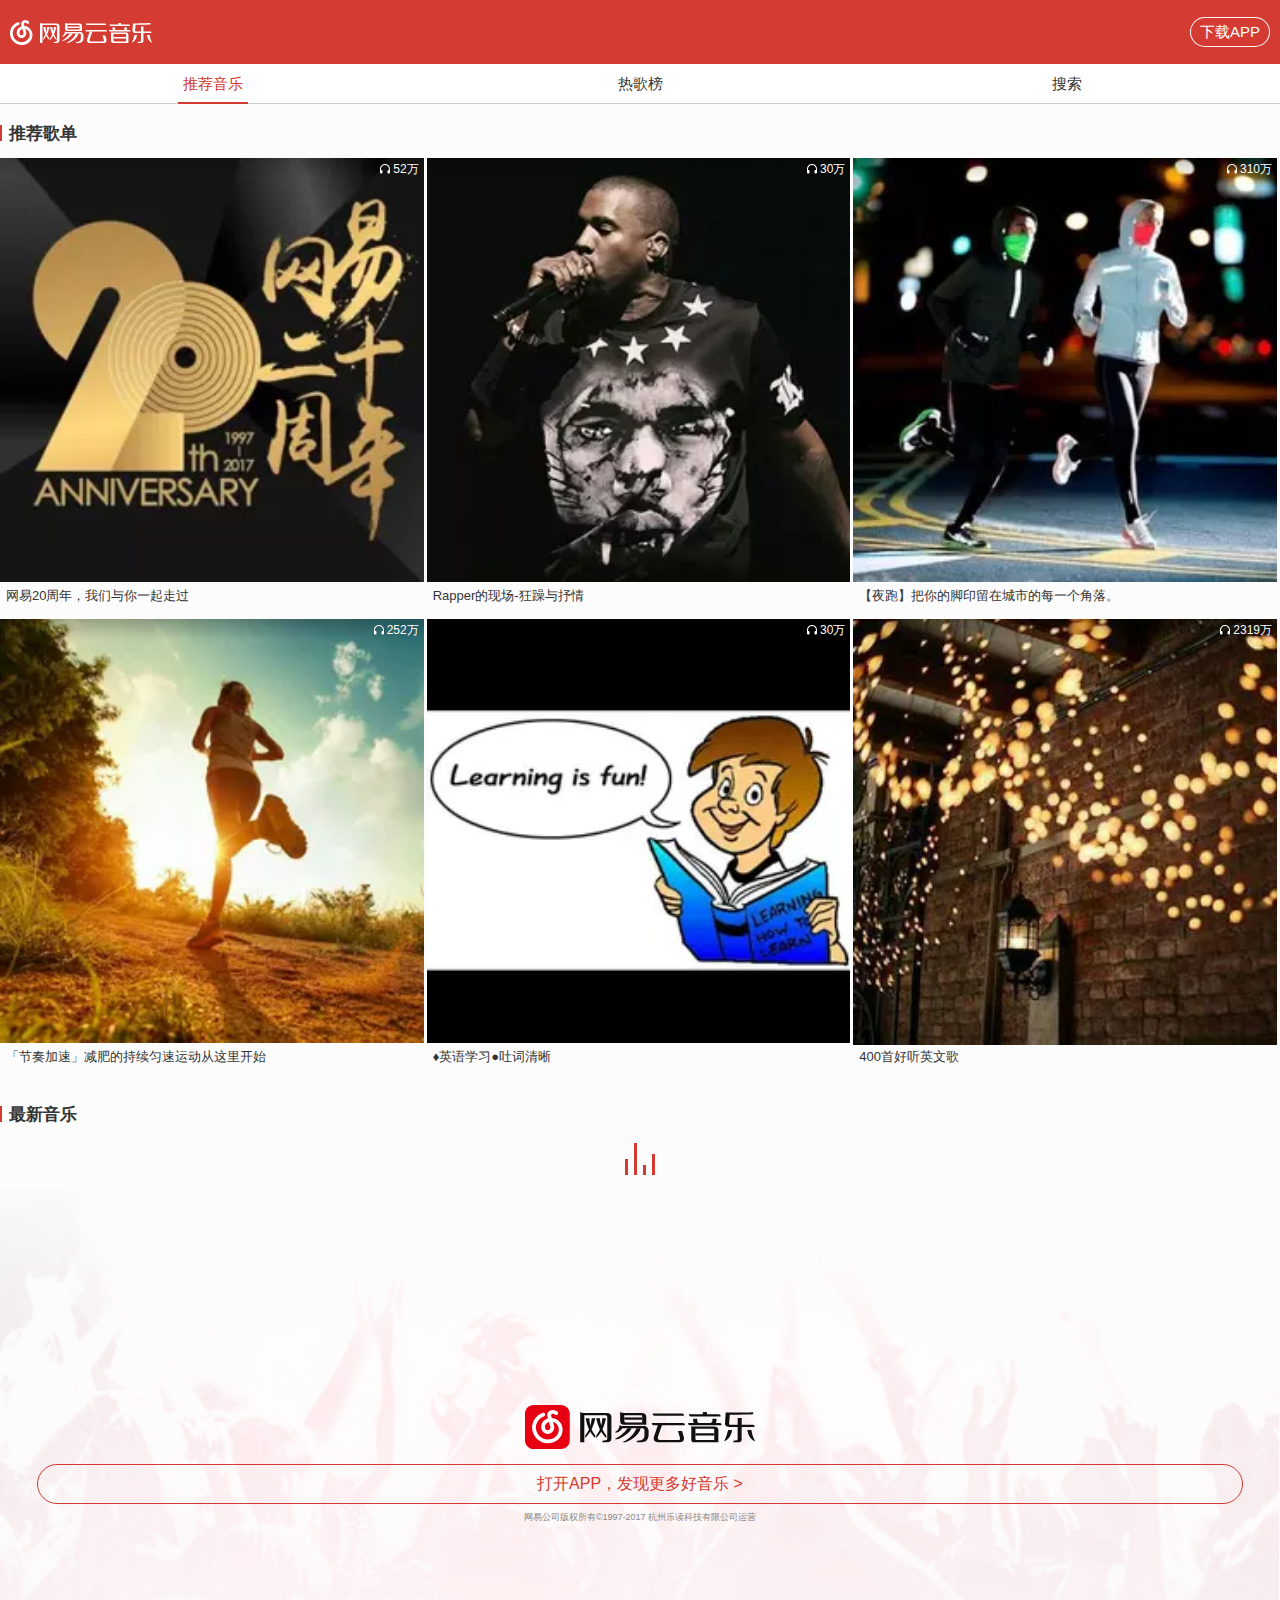
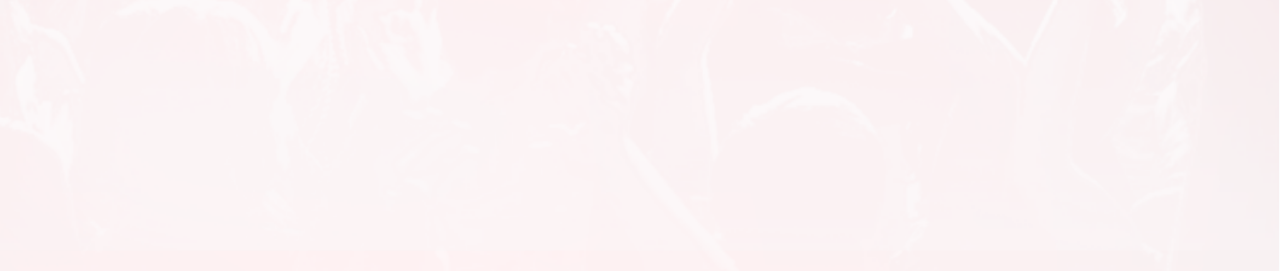
<file: index.html>
<!DOCTYPE html>
<html lang="en">
<head>
    <meta charset="UTF-8">
    <title>音乐</title>
    <meta name="viewport" content="width=device-width,initial-scale=1.0,minimum-scale=1.0,maximum-scale=1.0,user-scalable=0">
    <link rel="stylesheet" href="./style/index.css">
</head>
<body>
<div id="j-app" class="u-height">
    <div class="m-home" data-reactroot=""  data-react-checksum="-1725578835">
        <div class="m-hometop" >
            <div class="topfix" >
                <h1 class="topfl" ><span class="topplh" >网易云音乐</span>
                    <svg class="topsvg" xmlns="http://www.w3.org/2000/svg" viewBox="0 0 284 50" >
                        <g fill="#fff" >
                            <path d="m36.37 14.412c-2.115-1.367-4.707-2.117-7.377-2.251l-.595-2.174.018.021c-.023-.064-.043-.127-.063-.189l-.176-.643c-.406-1.86.333-2.748.713-3.067.064-.048.131-.097.204-.145 1.74-1.154 4.218.695 4.357.804 1.1 1.055 3.112 1.315 4.198.236 1.098-1.091.836-3.132-.261-4.223-1.708-1.698-6.95-4.426-11.41-1.467-4.01 2.659-4.09 6.402-3.431 8.565l.8 2.927c-1.339.383-2.624.933-3.797 1.647-4.391 2.676-6.594 7.192-6.04 12.391.564 5.335 4.575 9.208 9.536 9.208 5.267 0 9.551-4.262 9.551-9.501-.071-1.251-.057-1.236-.226-2.354-.165-1.091-1.783-6.218-1.783-6.218.994.229 1.923.602 2.725 1.12 9.06 5.856 5.289 15.176 5.118 15.583-2.495 5.954-7.934 9.509-14.923 9.754-4.555.16-8.919-1.535-12.289-4.772-3.554-3.41-5.591-8.189-5.591-13.11 0-7.414 4.687-14.14 11.662-16.749 1.453-.542 2.625-2.087 1.822-3.881-.632-1.41-2.344-1.895-3.796-1.352-9.156 3.418-15.307 12.251-15.307 21.981 0 6.43 2.664 12.675 7.308 17.14 4.283 4.111 9.793 6.349 15.595 6.349.264 0 .529-.004.793-.014 9.142-.32 16.585-5.251 19.9-13.164 2.071-4.807 3.225-15.684-7.231-22.445m-9.396 12.139c0 2.157-1.764 3.911-3.933 3.911-2.407 0-3.734-2.179-3.949-4.204-.408-3.861 1.619-5.959 3.392-7.04.719-.438 1.509-.781 2.335-1.029 0 0 1.912 6.05 2.061 6.99.164 1.037.094 1.372.094 1.372"
                            ></path>
                            <path d="m80.12 40.04c0 0-.333-2.724 0-3.144 7.73-9.758 7.56-22.887 7.56-22.887h4.738c-.082.452-2.448 16.971-12.298 26.03"
                            ></path>
                            <path d="m92.85 40.04c0 0 .333-2.724 0-3.144-7.729-9.758-8.131-22.887-8.131-22.887h-4.739c.082.452 3.02 16.971 12.87 26.03"
                            ></path>
                            <path d="m66.12 40.04c0 0-.332-2.724 0-3.144 7.711-9.758 8.138-22.887 8.138-22.887h4.727c-.081.452-3.038 16.971-12.865 26.03"
                            ></path>
                            <path d="m78.82 40.04c0 0 .332-2.724 0-3.144-7.71-9.758-7.515-22.887-7.515-22.887h-4.728c.081.452 2.417 16.971 12.243 26.03"
                            ></path>
                            <path d="m93.1 6.82l-28.11.201c-3.618-.045-5-.822-5-2.01 0 .757 0 37.4 0 41.02l5-.006v-36h26c1.756 0 3 .17 3 2v29c0 1.688-1.27 2.27-6.06 2.818-.408.047-.708 2.188-.708 2.188h5.881c3.547 0 5.881-1.355 5.881-5.428v-28.351c.0001-4.072-2.333-5.428-5.88-5.428"
                            ></path>
                            <path d="m154.33 10.02h37.67c-.106-1.835-.617-3.01-2.354-3.01h-37.67c.106 1.833.618 3.01 2.354 3.01"
                            ></path>
                            <path d="m191.6 20.02h-40.624c.108 1.835.627 3.01 2.39 3.01h40.623c-.108-1.835-.628-3.01-2.389-3.01"
                            ></path>
                            <path fill-rule="evenodd" d="m232 37.03h-25.01v-3.01h25.01v3.01" ></path>
                            <path d="m221.98 10.02v-3.996h-5v3.995h5" ></path>
                            <path d="m237.61 9.03h-38.613c.107 1.816.623 2.979 2.376 2.979h38.614c-.107-1.817-.623-2.979-2.377-2.979"
                            ></path>
                            <path d="m238.62 20.05h-40.771c.106 1.835.619 3.01 2.363 3.01h40.771c-.107-1.836-.619-3.01-2.363-3.01"
                            ></path>
                            <path d="m192.76 39.03c-.751-2.811-2.252-8.094-2.252-8.094h-5.314c0 0 1.721 6.03 2.406 8.371.337 1.148.185 1.649.104 2.265-.21 1.587-.896 1.433-2.51 1.433h-23.03c-2.757 0-3.196-2.519-2.805-3.695 1.51-4.541 5.313-16.293 5.313-16.293h-5.313c0 0-3.673 11.45-5.153 16.01-.364 1.123-.271 2.446-.16 2.994.595 2.951 2.752 3.998 5.757 3.998h27.749c3 0 4.677-1.048 5.271-3.999.108-.549.332-1.493-.068-2.994"
                            ></path>
                            <path d="m230.34 24.87h-24.816c-2.188.021-3.546-.115-3.546-.602 0 0 0 14.237 0 17.453 0 4.063 1.755 4.212 5.317 4.212h29.545v-16.248c0-4.064-2.936-4.815-6.5-4.815m1.65 5.563v12.585h-22.665c-1.747 0-2.343-.427-2.343-1.798v-13.185h22.08c1.748 0 2.928-.157 2.928 1.198v1.2"
                            ></path>
                            <path d="m210.24 17.581v-.642-1.926h-5.235v1.926c0 1.534.444 3.056.974 4.086h7.02c-1.736 0-2.762-1.495-2.762-3.444"
                            ></path>
                            <path d="m233.98 16.939v-1.926h-5.236v1.926.642c0 1.949-1.023 3.444-2.764 3.444h7.03c.53-1.029.967-2.551.967-4.086"
                            ></path>
                            <path d="m261.99 13.02v28c0 1.704-.629 2.146-5.625 2.702-.426.047-1.377 2.285-1.377 2.285h6.276c3.407 0 5.726-.923 5.718-4.341-.018-8 0-28.638 0-28.638l-4.992-.008"
                            ></path>
                            <path d="m283.82 44.12c.38.664 0 .904 0 .904-3.755-.994-8.592-6.405-9.842-15h5.367c.0001 0 .891 7.844 4.475 14.1"
                            ></path>
                            <path fill-rule="evenodd" d="m138.98 16.02h-23.99v-2.994h23.99v2.994"
                            ></path>
                            <path d="m138.02 6.771h-22.663c-4.02 0-5.367-.559-5.367-1.76 0 .736 0 7.626 0 11.147 0 3.961 1.175 5.867 4.771 5.867h23.259 5.963v-9.974c0-3.961-2.367-5.28-5.963-5.28m.971 12.257h-21.648c-1.761 0-2.36-.543-2.36-2.253v-6.759h21.649c1.761 0 2.36-.02 2.36 1.69v7.322z"
                            ></path>
                            <path d="m120 27.05c-2.535 3.611-7.836 9.777-14.92 13.465-.411.214-1.535 1.204-1.182 1.204.738 0 .308 0 2.363 0 4.674 0 17.408-9.327 19.06-14.669h-5.318"
                            ></path>
                            <path d="m131.52 27.05c-2.977 7.094-9.188 14.377-17.283 18.05-.421.19-1.24.827-.887.827.886 0 1.33 0 1.773 0 5.411 0 19.244-8.176 21.715-18.881h-5.318"
                            ></path>
                            <path d="m147 31.62c0-4.074-2.461-7.6-6.01-7.6h-28c-1.267-.03-1.884.167-2.197-.548-.226-.516-.883-.452-.883-.452-.686 4.109-1.573 7.03-5.299 9.05-.159.07-.978.863-.441.905 1.038.079 2.656-.217 3.532-.453 2.042-.551 3.583-3.196 5.288-5.504h26c1.769.007 2.712.957 2.712 2.788v6.337c0 2.745-.478 7.693-9.3 7.693-.411 0-.708 2.188-.708 2.188h4.709c6.263 0 10.598-2.224 10.598-10.334v-4.072z"
                            ></path>
                            <path d="m280.64 22.968h-27.681c-1.758 0-2.786.011-2.65-1.763.145-1.885.884-11.729.884-11.729 2.38-.002 19.912-.12 29.595-.69.567-.033.575-2.796 0-2.76-10.47.648-34.798.995-34.798.995s-.693 9.675-.98 13.724c-.291 4.081 2.043 5.29 5.595 5.29h32.392c-.107-1.87-.619-3.067-2.357-3.067"
                            ></path>
                            <path d="m244.15 44.12c-.369.664 0 .904 0 .904 3.641-.994 8.617-6.405 9.83-15h-5.203c0 0-1.152 7.844-4.627 14.1"
                            ></path>
                        </g>
                    </svg>
                </h1>
                <div class="topfr" ><span class="f-bd f-bd-full topbton" >下载APP</span>
                </div>
            </div>
        </div>
        <div class="m-tabarea m-tabarea-index" >
            <nav class="u-tab f-bd f-bd-btm" >
                <li class="tabtitle z-selected" >
                    <div class="tabtxt" ><span >推荐音乐</span></div>
                </li>
                <li class="tabtitle" >
                    <div class="tabtxt" ><span >热歌榜</span></div>
                </li>
                <li class="tabtitle" >
                    <div class="tabtxt" ><span >搜索</span></div>
                </li>
            </nav>
            <ol class="tableContent">
                <li class="active">
                    <div class="m-tabct" >
                        <div class="tabctitem" >
                            <div class="m-homeremd" ><h2 class="remd_tl" >推荐歌单</h2>
                                <div class="remd_songs" >
                                    <div class="remd_ul" >
                                        <a href="#" class="remd_li">
                                            <div class="remd_img" >
                                                <img class="u-img" src="./images/index/album-1.jpg" ><span
                                                    class="remd_lnum"
                                            >52万</span>
                                            </div>
                                            <p class="remd_text" >网易20周年，我们与你一起走过</p>
                                        </a>
                                        <a href="#" class="remd_li" >
                                            <div class="remd_img" >
                                                <img class="u-img" src="./images/index/album-2.jpg">
                                                <span class="remd_lnum">30万</span>
                                            </div>
                                            <p class="remd_text" >Rapper的现场-狂躁与抒情</p>
                                        </a>
                                        <a href="#" class="remd_li" >
                                            <div class="remd_img" >
                                                <img class="u-img" src="./images/index/album-3.jpg"><span class="remd_lnum">310万</span>
                                            </div>
                                            <p class="remd_text" >【夜跑】把你的脚印留在城市的每一个角落。</p>
                                        </a>
                                    </div>
                                    <div class="remd_ul" >
                                        <a href="#" class="remd_li">
                                            <div class="remd_img" ><img class="u-img" src="./images/index/album-4.jpg"><span class="remd_lnum">252万</span>
                                            </div>
                                            <p class="remd_text" >「节奏加速」减肥的持续匀速运动从这里开始</p></a>
                                        <a href="#" class="remd_li" >
                                            <div class="remd_img" ><img class="u-img" src="./images/index/album-5.jpg">
                                                <span class="remd_lnum">30万</span>
                                            </div>
                                            <p class="remd_text" >♦英语学习●吐词清晰</p>
                                        </a>
                                        <a href="#" class="remd_li" >
                                            <div class="remd_img" >
                                                <img class="u-img" src="./images/index/album-6.jpg"><span class="remd_lnum">2319万</span>
                                            </div>
                                            <p class="remd_text" >400首好听英文歌</p>
                                        </a>
                                    </div>
                                </div>
                                <h2 class="remd_tl" >最新音乐</h2>
                                <div class="remd_newsg" >
                                    <div class="load-image">
                                        <img src="./images/loading.gif" alt="">
                                    </div>
                                    <div class="m-sglst-index">
                                        <!--js插入歌曲列表-->
                                    </div>

                                    <footer class="m-homeft" >
                                        <div class="ftwrap" >
                                            <div class="logo" >
                                                <svg class="logosvg" xmlns="http://www.w3.org/2000/svg" viewBox="0 0 460 88">
                                                    <path fill-rule="evenodd" fill="#e60012"
                                                          d="M0,17.171C0,7.688,7.819,0,17.466,0h54.583 c9.646,0,17.466,7.688,17.466,17.171v53.658c0,4.742-1.705,8.789-5.116,12.142c-3.411,3.354-7.527,5.03-12.351,5.03H17.466 C7.819,88.001,0,80.313,0,70.829V17.171z"></path>
                                                    <path fill="#fff"
                                                          d="m63.6 29c-2.874-1.817-6.396-2.814-10.02-2.993l-.808-2.892.024.027c-.031-.086-.059-.17-.086-.252l-.239-.855c-.552-2.473.454-3.653.969-4.078.088-.064.179-.129.277-.192 2.364-1.535 5.731.924 5.92 1.068 1.494 1.403 4.229 1.75 5.704.314 1.491-1.451 1.136-4.165-.354-5.617-2.32-2.258-9.443-5.885-15.504-1.951-5.45 3.537-5.558 8.515-4.662 11.392l1.086 3.893c-1.819.51-3.564 1.241-5.159 2.191-5.967 3.559-8.96 9.565-8.212 16.479.767 7.097 6.216 12.247 12.957 12.247 7.157 0 12.978-5.668 12.978-12.636-.097-1.664-.077-1.644-.307-3.131-.224-1.451-2.422-8.271-2.422-8.271 1.35.304 2.613.801 3.702 1.489 12.307 7.788 7.186 20.18 6.955 20.726-3.389 7.919-10.78 12.646-20.277 12.973-6.188.214-12.12-2.041-16.697-6.346-4.829-4.537-7.598-10.895-7.598-17.44 0-9.859 6.369-18.812 15.847-22.274 1.973-.722 3.567-2.776 2.476-5.162-.859-1.875-3.185-2.52-5.158-1.798-12.44 4.546-20.798 16.294-20.798 29.23 0 8.552 3.619 16.857 9.929 22.788 5.819 5.469 13.307 8.445 21.19 8.444.358 0 .719-.006 1.078-.018 12.422-.427 22.536-6.984 27.04-17.509 2.812-6.392 4.38-20.857-9.827-29.85m-12.768 16.15c0 2.868-2.397 5.202-5.344 5.202-3.271 0-5.073-2.898-5.365-5.592-.555-5.135 2.2-7.926 4.609-9.363.977-.582 2.051-1.038 3.172-1.369 0 0 2.598 8.05 2.801 9.297.223 1.379.127 1.825.127 1.825"></path>
                                                    <g fill="#101010" >
                                                        <path d="m142.75 65.867c0 0-.516-4.094 0-4.726 11.981-14.67 11.718-34.407 11.718-34.407h7.344c-.126.678-3.794 25.512-19.06 39.13"></path>
                                                        <path d="m162.48 65.867c0 0 .516-4.094 0-4.726-11.981-14.67-12.603-34.407-12.603-34.407h-7.345c.126.678 4.681 25.512 19.948 39.13"></path>
                                                        <path d="m120.71 65.867c0 0-.515-4.094 0-4.726 11.981-14.67 12.644-34.407 12.644-34.407h7.345c-.126.678-4.721 25.512-19.989 39.13"></path>
                                                        <path d="m140.44 65.867c0 0 .516-4.094 0-4.726-11.98-14.67-11.677-34.407-11.677-34.407h-7.345c.126.678 3.755 25.512 19.02 39.13"></path>
                                                        <path d="m163.65 15.904h-45.905c-5.649-.067-7.345-.93-7.345-2.708 0 1.133 0 55.958 0 61.37h8.263v-54.15h41.31c2.741 0 4.591.871 4.591 3.61v43.32c0 2.523-1.514 3.124-8.996 3.947-.636.07-1.104 3.272-1.104 3.272h9.181c5.537 0 9.182-2.029 9.182-8.122v-42.42c0-6.093-3.645-8.123-9.182-8.123"></path>
                                                        <path d="m259.13 21.319h58.759c-.166-2.751-.963-4.513-3.673-4.513h-58.759c.167 2.752.963 4.513 3.673 4.513"></path>
                                                        <path d="m316.06 35.761h-62.43c.166 2.751.964 4.513 3.672 4.513h62.43c-.167-2.752-.963-4.513-3.672-4.513"></path>
                                                        <path fill-rule="evenodd"
                                                              d="m378.49 61.03h-37.642v-4.512h37.642v4.512"
                                                        ></path>
                                                        <path d="m363.8 20.426v-6.318h-8.255v6.318h8.255"
                                                        ></path>
                                                        <path d="m387.67 18.612h-59.678c.167 2.751.964 4.513 3.673 4.513h59.677c-.166-2.752-.963-4.513-3.672-4.513"
                                                        ></path>
                                                        <path d="m389.51 35.761h-63.35c.166 2.751.963 4.513 3.673 4.513h63.35c-.166-2.752-.963-4.513-3.673-4.513"
                                                        ></path>
                                                        <path d="m317.72 64.11c-1.168-4.204-3.503-12.11-3.503-12.11h-8.263c0 0 2.677 9.02 3.742 12.521.523 1.718.286 2.467.16 3.387-.326 2.373-1.394 2.144-3.902 2.144h-35.806c-4.287 0-4.971-3.768-4.361-5.528 2.349-6.791 8.263-24.368 8.263-24.368h-8.263c0 0-5.711 17.13-8.01 23.951-.566 1.68-.422 3.659-.25 4.479.924 4.414 4.279 5.979 8.951 5.979h43.15c4.672 0 7.272-1.567 8.196-5.981.173-.821.523-2.234-.101-4.479"></path>
                                                        <path d="m376.65 42.98h-38.561c-3.396.032-5.509-.172-5.509-.902 0 0 0 21.352 0 26.18 0 6.094 2.727 6.317 8.264 6.317h45.904v-24.368c.0001-6.095-4.561-7.222-10.1-7.222m1.836 8.124v18.954h-33.97c-2.74 0-3.672-.643-3.672-2.707v-19.857h33.05c2.739 0 4.59-.237 4.59 1.805v1.805"></path>
                                                        <path d="m344.52 31.25v-.902-2.708h-8.263v2.708c0 2.157.702 4.296 1.537 5.744h11.08c-2.74 0-4.357-2.104-4.357-4.842"></path>
                                                        <path d="m383.08 30.346v-2.708h-8.263v2.708.902c0 2.738-1.617 4.842-4.362 4.842h11.1c.836-1.448 1.526-3.587 1.526-5.744"></path>
                                                        <path d="m425.31 25.832v41.519c0 2.523-.153 3.124-7.634 3.947-.637.07-2.061 3.386-2.061 3.386h9.396c5.102 0 8.572-1.367 8.561-6.431-.026-11.852 0-42.42 0-42.42h-8.262"></path>
                                                        <path d="m459.74 71.3c.586.993 0 1.354 0 1.354-5.779-1.489-13.224-9.586-15.15-22.45h8.263c-.0001-.0001 1.37 11.738 6.885 21.1"></path>
                                                        <path fill-rule="evenodd"
                                                              d="m234.35 29.432h-35.818v-4.492h35.818v4.492"></path>
                                                        <path d="m233.43 15.904h-34.888c-6.191 0-8.263-.859-8.263-2.708 0 1.133 0 11.732 0 17.15 0 6.093 1.809 9.02 7.345 9.02h35.807 9.181v-15.343c-.002-6.093-3.646-8.123-9.182-8.123m.918 18.953h-32.13c-2.741 0-3.672-.871-3.672-3.609v-10.831h32.13c2.74 0 3.672-.032 3.672 2.708v11.732"></path>
                                                        <path d="m205.2 46.25c-3.938 5.417-12.175 14.665-23.18 20.2-.637.319-2.384 1.805-1.836 1.805 1.147 0 .479 0 3.672 0 7.262 0 27.05-13.988 29.609-22h-8.263"></path>
                                                        <path d="m223.1 46.25c-4.625 10.639-14.276 21.563-26.854 27.08-.654.286-1.926 1.24-1.377 1.24 1.376 0 2.066 0 2.754 0 8.409 0 29.902-12.262 33.741-28.317h-8.264"></path>
                                                        <path d="m247.2 53.02c0-6.095-3.645-10.944-9.181-10.944h-43.15c-1.977-.045-3.645-.172-4.132-1.241-.352-.771-1.376-.676-1.376-.676-1.069 6.146-2.452 10.509-8.263 13.538-.25.105-1.524 1.292-.688 1.354 1.619.119 4.143-.324 5.508-.677 3.185-.823 6.293-4.333 8.952-7.785h39.479c2.757.011 4.59.984 4.59 3.724v9.477c0 4.106-.745 11.507-14.502 11.507-.64 0-1.104 3.272-1.104 3.272h7.345c9.767 0 16.525-3.325 16.525-15.456v-6.093z"></path>
                                                        <path d="m455.61 39.37h-43.15c-2.741 0-4.344.015-4.132-2.595.224-2.775 1.377-17.262 1.377-17.262 3.71-.003 31.04-.176 46.13-1.016.884-.05.896-4.114 0-4.062-15.1.884-46.13.563-46.13.563h-8.264c0 0-.927 15.14-1.376 21.1-.453 6.01 3.186 7.785 8.722 7.785h50.5c-.165-2.75-.962-4.511-3.672-4.511"></path>
                                                        <path d="m398.69 71.3c-.585.993 0 1.354 0 1.354 5.778-1.489 13.682-9.586 15.608-22.45h-8.264c0-.0001-1.829 11.738-7.344 21.1"></path>
                                                    </g>
                                                </svg>
                                            </div>
                                            <div class="openapp" >打开APP，发现更多好音乐 &gt;</div>
                                            <p class="copyright" >网易公司版权所有©1997-2017 杭州乐读科技有限公司运营</p>
                                        </div>
                                    </footer>
                                </div>
                            </div>
                        </div>
                    </div>
                </li>
                <!--第二页-->
                <li>
                    <div class="load-image2">
                        <img src="./images/loading.gif" alt="">
                    </div>
                    <div class="m-tabct" >
                        <div class="tabctitem">
                            <div class="m-hmhot">
                                <div class="hotop">
                                    <div class="hotopct">
                                        <div class="u-hmsprt hoticon"></div>
                                    </div>
                                </div>
                                <div class="hotcont">
                                    <div class="m-sglst">
                                        <!--js插入hotsongs.json-->
                                    </div>
                                </div>
                                <div class="hotdn"><span class="hotview">查看完整榜单</span></div>
                            </div>
                        </div>
                    </div>
                </li>
                <!--第三页-->
                <li>
                    <div class="load-image3">
                        <img src="./images/loading.gif" alt="">
                    </div>
                    <form class="m-input f-bd f-bd-btm" method="get" action="#">
                        <div class="inputcover">
                            <i class="u-svg u-svg-srch"></i>
                            <input type="search" name="search" class="input" placeholder="搜索歌曲、歌手、专辑" value="" autocomplete="off" id="tags">
                        </div>
                    </form>
                    <div id="output">
                        <!--js插入搜索结果-->
                    </div>
                </li>
            </ol>
        </div>
    </div>
</div>
    <script src="//apps.bdimg.com/libs/jquery/2.1.4/jquery.min.js"></script>
    <script src="./js/jquery-ui.js"></script>
    <script src="./js/index.js"></script>
</body>
</html>
</file>
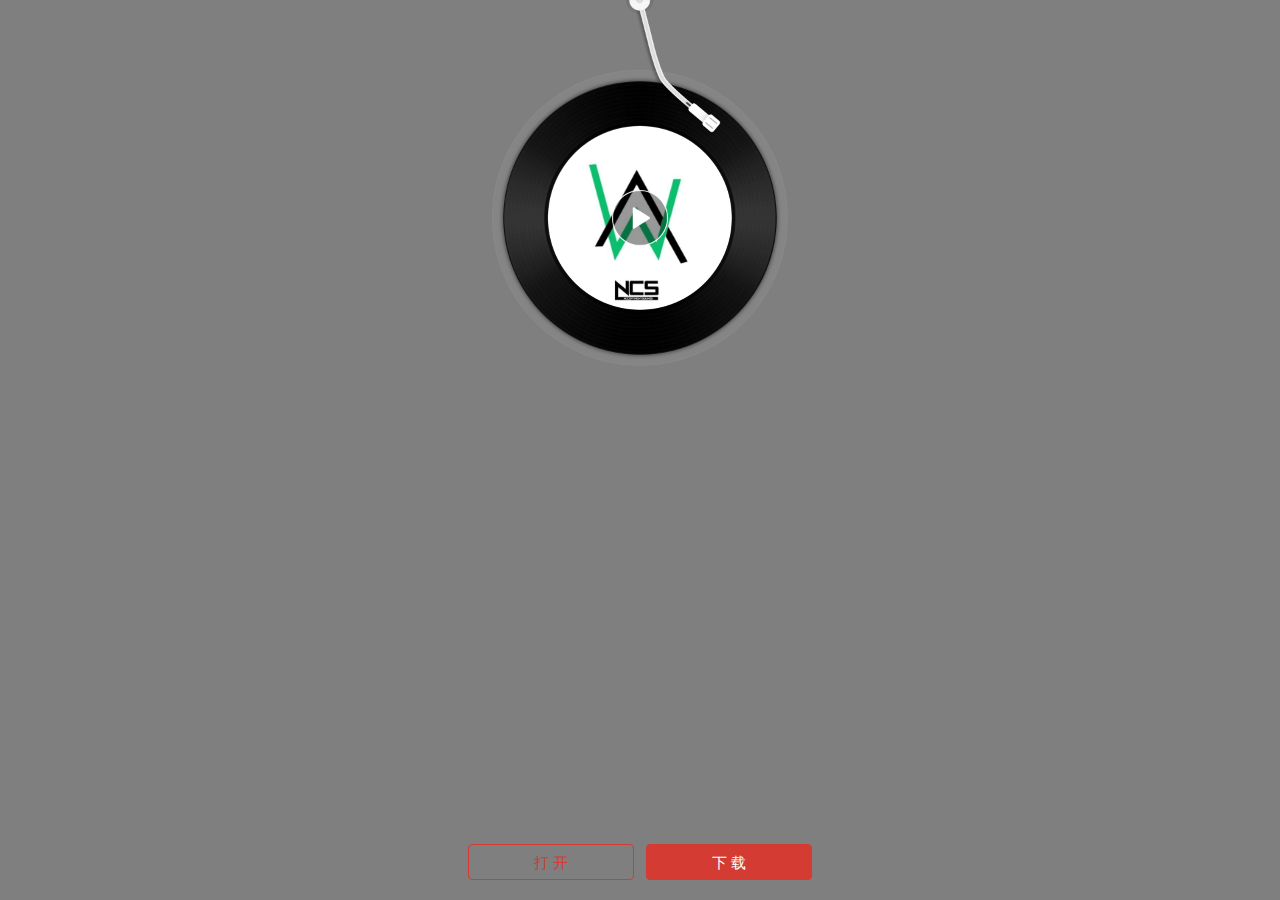
<file: song.html>
<!DOCTYPE html>
<html lang="zh-Hans">
<head>
    <meta charset="UTF-8">
    <meta name="viewport" content="width=device-width,initial-scale=1.0,minimum-scale=1.0,maximum-scale=1.0,user-scalable=no">
    <title>song</title>
    <link rel="stylesheet" href="./style/song.css">
</head>
<body>
<div class="u-height">
<div class="m-song">
    <div class="m-song-bg" ></div>
<div class="" >

    <div class="m-song-wrap m-song-wrapstop" >
        <div class="m-song-disc" >
            <div class="m-song-turn" >
                <div class="m-song-img" >

                </div>
            </div>
            <span class="m-song-pausebtn"></span>
            <span class="m-song-plybtn"></span>
        </div><!-- react-empty: 17 --></div>
    <div class="m-song-info" >
        <h2 class="m-song-h2" >

   </h2>
        <div class="m-song-lrc">
            <div class="m-song-scroll m-song-lrtrans" style="height: 92px;">
                <!--利用js插入歌词-->
                <div class="m-song-iner">

                </div>
            </div>
        </div>
    </div>

</div>
    <div class="u-footer">
        <div class="footer-wrap">
            <span class="u-btn-hollow">打 开</span>
            <span class=" u-btn-block">下 载</span>
        </div>
    </div>
</div>
</div>


<script src="//apps.bdimg.com/libs/jquery/2.1.4/jquery.min.js"></script>
<script src="./js/song.js"></script>
</body>
</html>
</file>
<file: style/index.css>
*{
    margin:0;
    padding:0;
}

body,html {
    height: 100%;
    background-color: transparent;
    font:14px/1.5 Helvetica,sans-serif;;
    color: #333;
    outline: 0;
}

li {
    list-style: none;
}

a, a:visited {
    color: #333;
    text-decoration: none;
    cursor: pointer;
}

.u-height {
    height: 100%;
}

.m-home {
    background-color: #fcfcfd;
    min-height: 100%;
}

.m-hometop {
    height: 64px;
}

.m-hometop .topfix {
    position: fixed;
    top: 0;
    left: 0;
    z-index: 100;
    display: -webkit-box;
    display: flex;
    -webkit-box-pack: justify;
    justify-content: space-between;
    -webkit-box-align: center;
    align-items: center;
    padding: 0 10px;
    width: 100%;
    height: 64px;
    background-color: #d43c33;
    box-sizing: border-box;
}
.m-hometop .topfl {
    position: relative;
    width: 142px;
    height: 25px;
}

.m-hometop .topplh {
    opacity: 0;
    color: #d43c33;
}

.m-hometop .topsvg {
    position: absolute;
    left: 0;
    top: 0;
    width: 142px;
    height: 25px;
}

.m-hometop .topbton {
    position: relative;
    display: inline-block;
    height: 30px;
    line-height: 30px;
    padding: 0 10px;
    color: #fff;
    font-size: 15px;
}

.m-hometop .topbton:after {
    position: absolute;
    z-index: 2;
    content: "";
    top: 0;
    left: 0;
    pointer-events: none;
    box-sizing: border-box;
    width: 100%;
    height: 100%;
    -webkit-transform-origin: top left;
    transform-origin: top left;
    border: 1px solid;
    border-color: #fff;
    border-radius: 37.5%/100%;
}

/*第二部分*/
.m-home .m-tabarea-index {
    padding-top: 40px;
}

.m-tabarea {
    margin: 0 auto;
}
.m-tabarea-index .u-tab {
    position: fixed;
    top: 64px;
    left: 0;
    z-index: 100;
}

.u-tab {
    display: -webkit-box;
    display: flex;
    -webkit-box-pack: center;
    justify-content: center;
    -webkit-box-align: center;
    align-items: center;
    width: 100%;
    height: 40px;
    background: #fff;
}

.u-tab .tabtitle {
    -webkit-box-flex: 1;
    flex: 1;
    width: 33.3%;
    height: 100%;
    text-align: center;
}

.u-tab .z-selected .tabtxt {
    color: #d33a31;
}

.u-tab .z-selected .tabtxt:after {
    content: "";
    position: absolute;
    left: 0;
    bottom: -1px;
    z-index: 3;
    width: 100%;
    height: 4px;
    -webkit-transform: scaleY(.5);
    transform: scaleY(.5);
    background: #d33a31;
}

.u-tab .tabtxt {
    position: relative;
    display: inline-block;
    height: 100%;
    padding: 0 5px;
    box-sizing: border-box;
    color: #333;
    font-size: 15px;
    line-height: 40px;
}

/*切换显示*/
.tableContent > li{
    display: none;
}

.tableContent > li.active {
    display: block;
}

.m-tabarea-index .u-tab:after {
    border-color: #ccc;
    z-index: 0;
}

.f-bd:after {
     position: absolute;
     z-index: 2;
     content: "";
     top: 0;
     left: 0;
     pointer-events: none;
     box-sizing: border-box;
     width: 100%;
     height: 100%;
     -webkit-transform-origin: top left;
     transform-origin: top left;
     border: 0 solid rgba(0,0,0,.1);
 }

.f-bd-btm:after {
    border-bottom-width: 1px;
}

.m-tabct {
    display: block;
    width: 100%;
    height: 100%;

}

.tabctitem {
    width: 100%;
    height: 100%;
}

.m-homeremd {
    padding-top: 20px;
}

.m-homeremd .remd_tl {
    position: relative;
    padding-left: 9px;
    margin-bottom: 14px;
    font-size: 17px;
    height: 20px;
    line-height: 20px;
}

.m-homeremd .remd_tl:after, .m-homeremd .remd_tl_2:after {
    content: " ";
    position: absolute;
    left: 0;
    top: 50%;
    margin-top: -9px;
    width: 2px;
    height: 16px;
    background-color: #d33a31;
}

.m-homeremd .remd_songs {
    padding-bottom: 24px;
}

.m-homeremd .remd_ul {
    display: -webkit-box;
    display: flex;
    padding-bottom: 16px;
}

.m-homeremd .remd_li {
    display: block;
    -webkit-box-flex: 1;
    flex: 1 1 auto;
    width: 1%;
    margin-right: 3px;
}

.m-homeremd .remd_img {
    position: relative;
    padding-bottom: 100%;
}

.m-homeremd .remd_text {
    display: -webkit-box;
    -webkit-line-clamp: 2;
    -webkit-box-orient: vertical;
    overflow: hidden;
    padding: 6px 2px 0 6px;
    line-height: 1.2;
    font-size: 13px;
}

.m-homeremd .remd_img>.u-img {
    position: absolute;
    width: 100%;
    left: 0;
    top: 0;
    z-index: 1;
    vertical-align: middle;
}

.m-homeremd .remd_lnum {
    position: absolute;
    right: 5px;
    top: 2px;
    z-index: 3;
    padding-left: 13px;
    color: #fff;
    font-size: 12px;
    background: url(../svg/earphone.svg) 0 no-repeat;
    background-size: 11px 10px;
    text-shadow: 1px 0 0 rgba(0,0,0,.15);
}

.m-homeremd .remd_img:after {
    content: " ";
    position: absolute;
    left: 0;
    top: 0;
    width: 100%;
    height: 20px;
    z-index: 2;
    background-image: linear-gradient(180deg,rgba(0,0,0,.2),transparent);
}

.m-homeremd .remd_text {
    display: -webkit-box;
    -webkit-line-clamp: 2;
    -webkit-box-orient: vertical;
    overflow: hidden;
    padding: 6px 2px 0 6px;
    line-height: 1.2;
    font-size: 13px;
}

/*加载动画*/
.remd_newsg .load-image{
    text-align: center;
}

/*最新音乐*/
.m-homeremd .remd_newsg {
    position: relative;
    min-height: 100px;
}



.m-sgitem {
    padding-left: 10px;
    display: flex;
}

.m-sgitem .sgfr {
    -webkit-box-flex: 1;
    flex: 1 1 auto;
    display: flex;
    position: relative;
}

.m-sgitem .sgchfl {
    -webkit-box-flex: 1;
    flex: 1 1 auto;
    padding: 6px 0;
    width: 0;
}


.m-sgitem .sgchfr {
    display: -webkit-box;
    display: flex;
    -webkit-box-align: center;
    align-items: center;
    padding: 0 10px;
}

.f-thide {
    white-space: nowrap;
    word-break: normal;
    overflow: hidden;
    text-overflow: ellipsis;
}

.m-sgitem .sgtl {
    font-size: 17px;
}

.m-sgitem .sginfo {
    font-size: 12px;
    color: #888;
}

.m-sgitem .sghot {
    display: inline-block;
    width: 12px;
    height: 8px;
    margin-right: 4px;
}

.m-sgitem .sgchfr {
    display: -webkit-box;
    display: flex;
    -webkit-box-align: center;
    align-items: center;
    padding: 0 10px;
}

.u-hmsprt {
    background: url(../images/index/spirits.png) no-repeat;
    background-size: 166px 97px;
}

.m-sgitem .sgchply {
    display: inline-block;
    width: 22px;
    height: 22px;
    background-position: -24px 0;
}

/*footer*/
.m-homeft {
    position: relative;
    padding-top: 53.3%;
    margin-top: 4px;
    background: url(../images/index/footer-background.png) no-repeat;
    background-size: contain;
}

.m-homeft .ftwrap {
    position: absolute;
    left: 0;
    right: 0;
    bottom: 0;
    top: 0;
    z-index: 1;
    text-align: center;
}

.m-homeft .logo {
    padding-top: 16.9%;
}

.m-homeft .openapp {
    line-height: 38px;
    border: 1px solid #d33a31;
    border-radius: 38px;
    font-size: 16px;
    color: #d33a31;
    margin: 15px 37px 5px;
}

.m-homeft .logosvg {
    display: block;
    margin: 0 auto;
    width: 230px;
    height: 44px;
}

.m-homeft .copyright {
    color: #888;
    font-size: 12px;
    line-height: 16px;
    -webkit-transform: scale(.75);
    transform: scale(.75);
}

/*热歌榜和搜索加载动画*/
.tableContent .load-image2,
.tableContent .load-image3{
    text-align: center;
}

/*第二页css*/
.m-hmhot .hotop {
    position: relative;
    padding-top: 38.9%;
    overflow: hidden;
    background: url(../images/index/hot_music_bg_2x.jpg) no-repeat;
    background-size: contain;
}

.m-hmhot .hotopct {
    display: -webkit-box;
    display: flex;
    -webkit-box-orient: vertical;
    -webkit-box-direction: normal;
    flex-direction: column;
    -webkit-box-pack: center;
    justify-content: center;
    z-index: 2;
    padding-left: 20px;
    box-sizing: border-box;
}
.hotopct {
    position: absolute;
    left: 0;
    top: 0;
    right: 0;
    bottom: 0;
}



.m-hmhot .hotop:after {
    content: " ";
    z-index: 1;
    background-color: rgba(0,0,0,.2);
    position: absolute;
    left: 0;
    top: 0;
    right: 0;
    bottom: 0;
}

.m-hmhot .hotopct {
    position: absolute;
    left: 0;
    top: 0;
    right: 0;
    bottom: 0;
}


.u-hmsprt {
    background: url(../images/index/spirits.png) no-repeat;
    background-size: 166px 97px;
    width: 142px;
    height: 67px;
}

.m-sgitem .sgfl {
    -webkit-box-align: center;
    align-items: center;
    width: 28px;
    font-size: 17px;
    color: #999;
}

.m-sgitem .sgfl-cred {
    color: #df3436;
}

.m-sgitem, .m-sgitem .sgfl {
    display: -webkit-box;
    display: flex;
}

.hoticon{
    background-position: -24px -30px;
    background-color: rgba(0,0,0,0);
}

.hotdn {
    height: 55px;
    line-height: 55px;
    text-align: center;
}

.hotview {
    display: inline-block;
    color: #999;
    padding-right: 14px;
    background: url('../svg/arrow-right.svg') 100% no-repeat;
    background-size: 7px 12px;
}

/*搜索页面*/
.m-input {
    padding: 15px 10px;
}
.f-bd {
    position: relative;
}
.m-input .inputcover {
    position: relative;
    width: 100%;
    height: 30px;
    padding: 0 30px;
    box-sizing: border-box;
    background: #ebecec;
    border-radius: 30px;
}

.u-svg-srch {
    position: absolute;
    left: 0;
    top: 9px;
    margin: 0 8px;
    vertical-align: middle;
    width: 13px;
    height: 13px;
    background-image: url(../svg/search.svg);
}

.input {
    width: 100%;
    height: 30px;
    line-height: 18px;
    background: transparent;
    font-size: 14px;
    color: #333;
    border: 0;
}

.input:focus {
    outline: 0;
}

.holder {
    position: absolute;
    left: 30px;
    top: 5px;
    font-size: 14px;
    color: #c9c9c9;
    background: transparent;
    pointer-events: none;
}

/*搜索结果样式*/

.recomitem {
    display: flex;
    -webkit-box-align: center;
    align-items: center;
    height: 45px;
    padding-left: 10px;
}

.u-svg-search {
    width: 15px;
    height: 15px;
    background-image: url(../svg/search.svg);
    display: inline-block;
    vertical-align: middle;
    background-position: 0 0;
    background-size: contain;
    background-repeat: no-repeat;
    -webkit-box-flex: 0;
    flex: 0 0 auto;
    margin-right: 7px;
}


.m-recom span {
    display: inline-block;
    -webkit-box-flex: 1;
    flex: 1;
    width: 1%;
    padding-right: 10px;
    font-size: 15px;
    line-height: 45px;
    color: #333;
}
</file>
<file: style/song.css>
*{
    margin:0;
    padding:0;
}

html,body{
    height: 100%
}
body {
    color: #333;
}

@keyframes circling {
    0% {
        -webkit-transform: rotate(0deg);
        transform: rotate(0deg)
    }

    to {
        -webkit-transform: rotate(1turn);
        transform: rotate(1turn)
    }
}

.u-height {
    height: 100%;
}

.m-song {
    height: 100%;
    min-width: 320px;
    position: relative;
    overflow: hidden;
}

.m-song-bg {
    position: absolute;
    left: 0;
    right: 0;
    bottom: 0;
    top: 0;
    opacity: 1;
/*    background: url(./images/song/song-img-background.png) no-repeat 50%;
    background-size: auto 100%;*/
    transform: scale(1.5);
    transform-origin: center top;
    z-index: -1;
    transition: opacity .3s linear;
}

.m-song-bg:after {
    content: " ";
    background-color: rgba(0,0,0,.5);
    position: absolute;
    left: 0;
    right: 0;
    bottom: 0;
    top: 0;
}

.m-song-wrap{
    padding-top: 70px;

}

.m-song-disc {
    width: 296px;
    height: 296px;
    position: relative;
    margin: 0 auto;

}

.m-song-disc:after {
    content: " ";
    position: absolute;
    width: 96px;
    height: 137px;
    top: -70px;
    left: 133px;
    background-image: url(../images/song/needle-ip6.png);
    background-size: contain;
    z-index: 5;
}

.m-song-turn {
    width: 100%;
    height: 100%;
}

.m-song-turn:before {
    content: " ";
    position: absolute;
    left: 0;
    right: 0;
    top: 0;
    bottom: 0;
    z-index: 2;
    background: url(../images/song/disc-ip6.png) no-repeat;
    background-size: contain;
}

.m-song-turn:after {
    content: " ";
    position: absolute;
    left: 0;
    right: 0;
    top: 0;
    bottom: 0;
    background-image: url(../images/song/disc_light-ip6.png);
    background-size: contain;
    z-index: 3;
}

.m-song-img {
    width: 184px;
    height: 184px;
    margin: -92px 0 0 -92px;
    position: absolute;
    left: 50%;
    top: 50%;
    z-index: 1;
    border-radius: 50%;
    overflow: hidden;
    background: url(../images/song/song-img.png) no-repeat;
    background-size: contain;

}


.u-img {
    width: 100%;
    vertical-align: middle;
}

.m-song-plybtn {
    width: 56px;
    height: 56px;
    position: absolute;
    left: 50%;
    top: 50%;
    transform: translate(-50%,-50%);
    z-index: 10;
    background: url(../images/song/play.png) 0 0 no-repeat;
    background-size: contain;
}

.m-song-pausebtn {
    width: 56px;
    height: 56px;
    position: absolute;
    left: 50%;
    top: 50%;
    transform: translate(-50%,-50%);
    z-index: 10;
    background: url(../images/song/pause.png) 0 0 no-repeat;
    background-size: contain;
    display: none;
}

.m-song-disc.playing .m-song-pausebtn {
    display: block;
}

.m-song-disc.playing .m-song-plybtn {
    display: none;
}

.m-song-disc.playing .m-song-img,
.m-song-disc.playing .m-song-turn:after{
    animation: circling 20s infinite linear;
}
/*歌词部分*/
.m-song-info {
    padding: 0 35px;
    margin-top: 25px;

}


.m-song-h2 {
    font-size: 18px;
    text-align: center;
    line-height: 1.1;
    color: #fefefe;
    overflow: hidden;
    white-space: nowrap;
    text-overflow: ellipsis;
}

.m-song-gap {
    margin: 0 4px;
}

.m-song-autr {
    font-size: 16px;
    color: hsla(0,0%,100%,.6);
}

.m-song-lrc {
    margin-top: 14px;
}

.m-song-scroll {
    font-size: 16px;
    line-height: 1.5;
    overflow: hidden;
    text-align: center;
    color: hsla(0,0%,100%,.6);
    -webkit-tap-highlight-color: rgba(0,0,0,0);
}

.m-song-iner {
    transition: -webkit-transform .3s ease-out;
    transition: transform .3s ease-out,-webkit-transform .3s ease-out;
}

.m-song-iner p.active {
    color: #fff;
}


/*页脚部分*/
.u-footer {
    position: absolute;
    left: 0;
    right: 0;
    bottom: 20px;
    z-index: 10;
}

.footer-wrap {
    display: -webkit-box;
    display: flex;
    padding: 0 35px;
    max-width: 344px;
    margin: 0 auto;
}

.u-btn-hollow {
    display: block;
    height: 36px;
    line-height: 36px;
    padding: 0 6px;
    border: 1px solid #d43b32;
    border-radius: 4px;
    text-align: center;
    box-sizing: border-box;
    margin-left: 0;
    color: #d43b32;
    -webkit-box-flex: 1;
    flex: 1 1 auto;
    width: 1%;
    font-size: 15px;
    background-color: transparent;
    -webkit-tap-highlight-color: rgba(0,0,0,0);
}

.u-btn-block {
    display: block;
    height: 36px;
    line-height: 36px;
    padding: 0 6px;
    border: 1px solid #d43b32;
    border-radius: 4px;
    text-align: center;
    box-sizing: border-box;
    color: #fff;
    background-color: #d43b32;
    -webkit-box-flex: 1;
    flex: 1 1 auto;
    width: 1%;
    margin-left: 12px;
    font-size: 15px;
}
</file>
